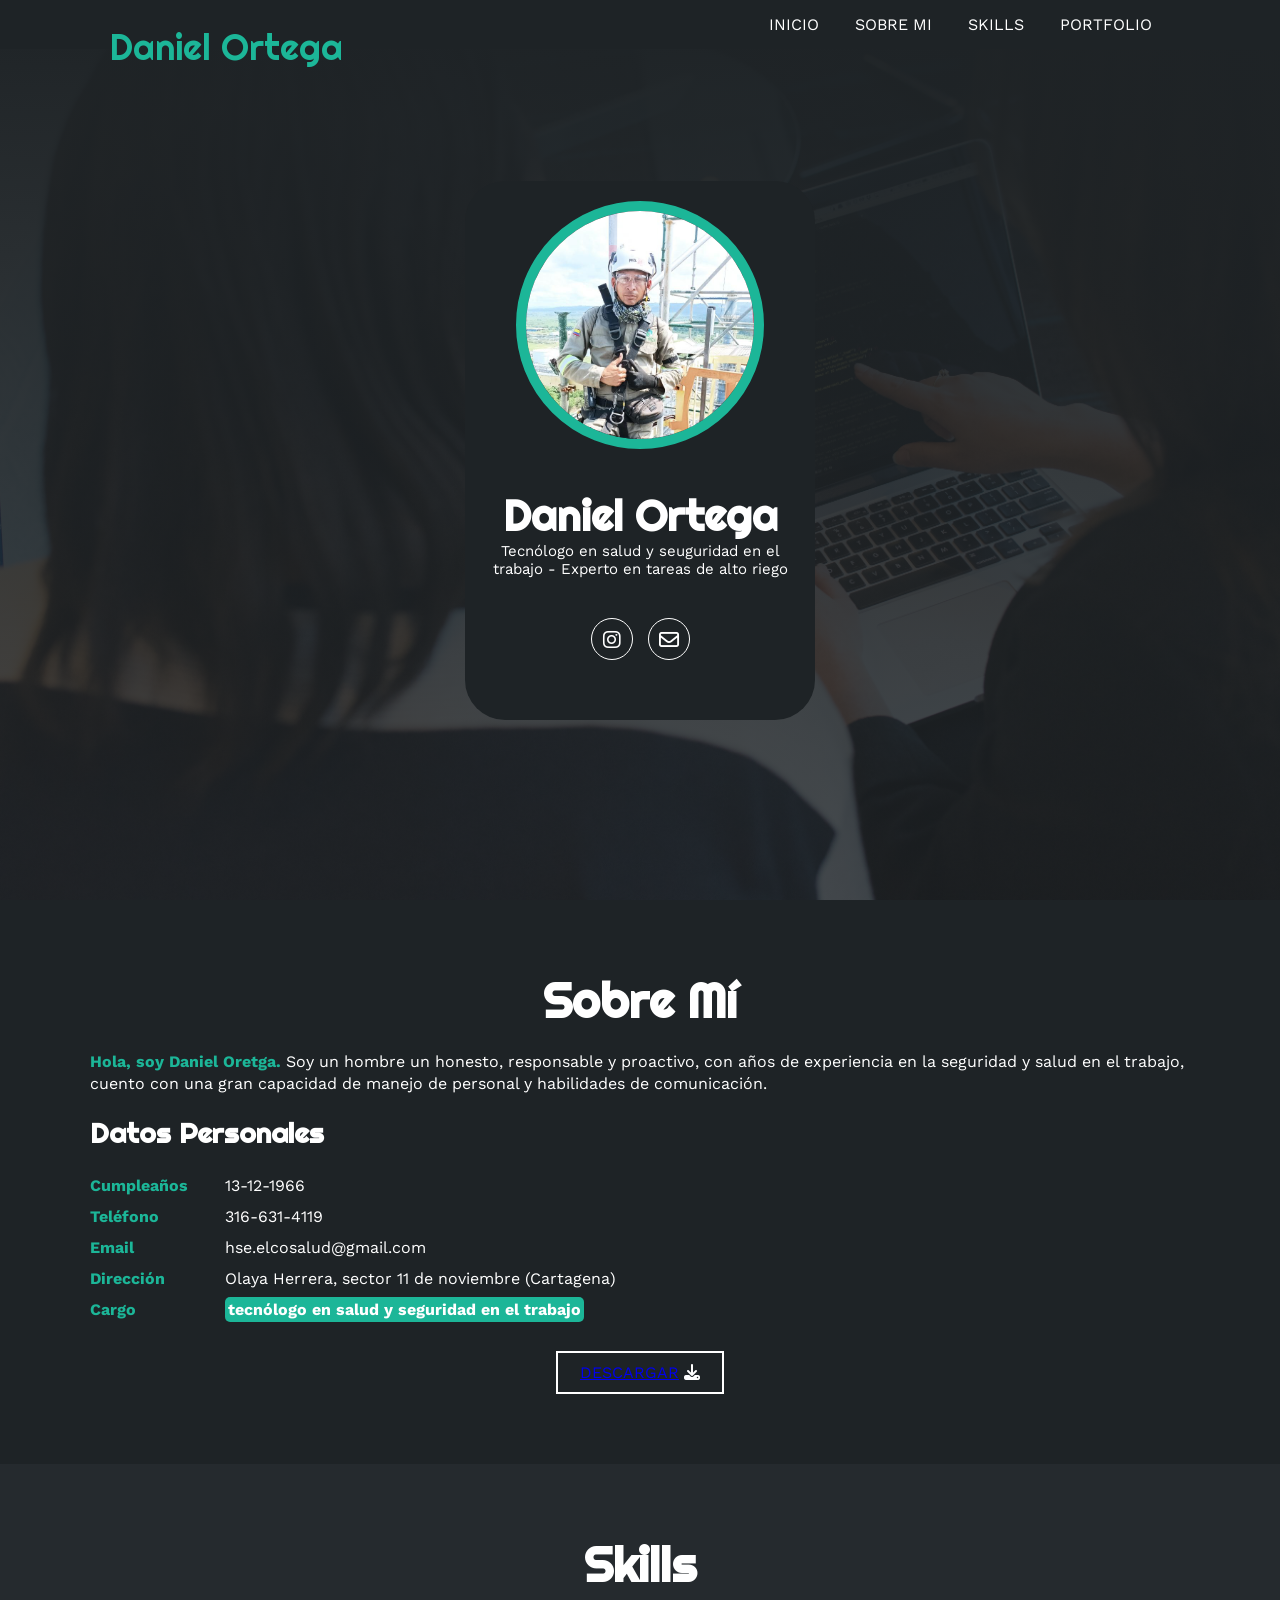
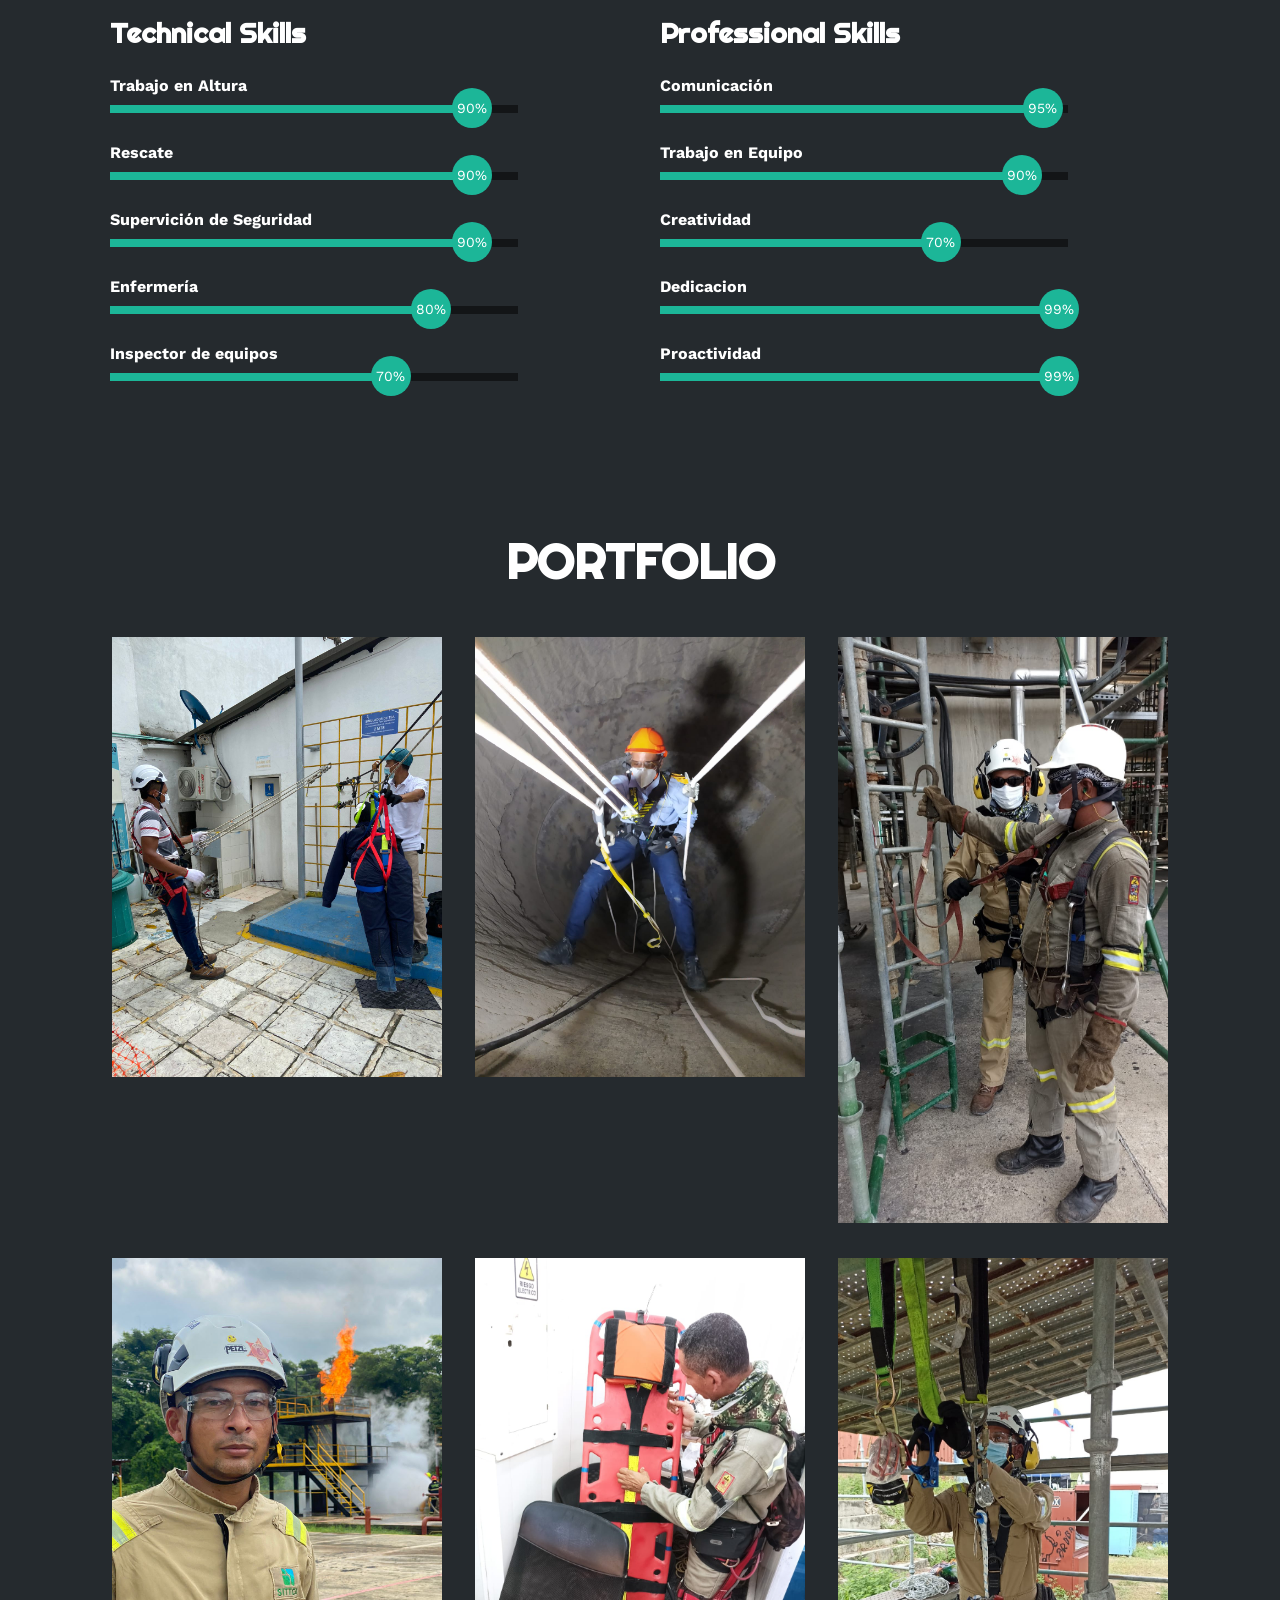
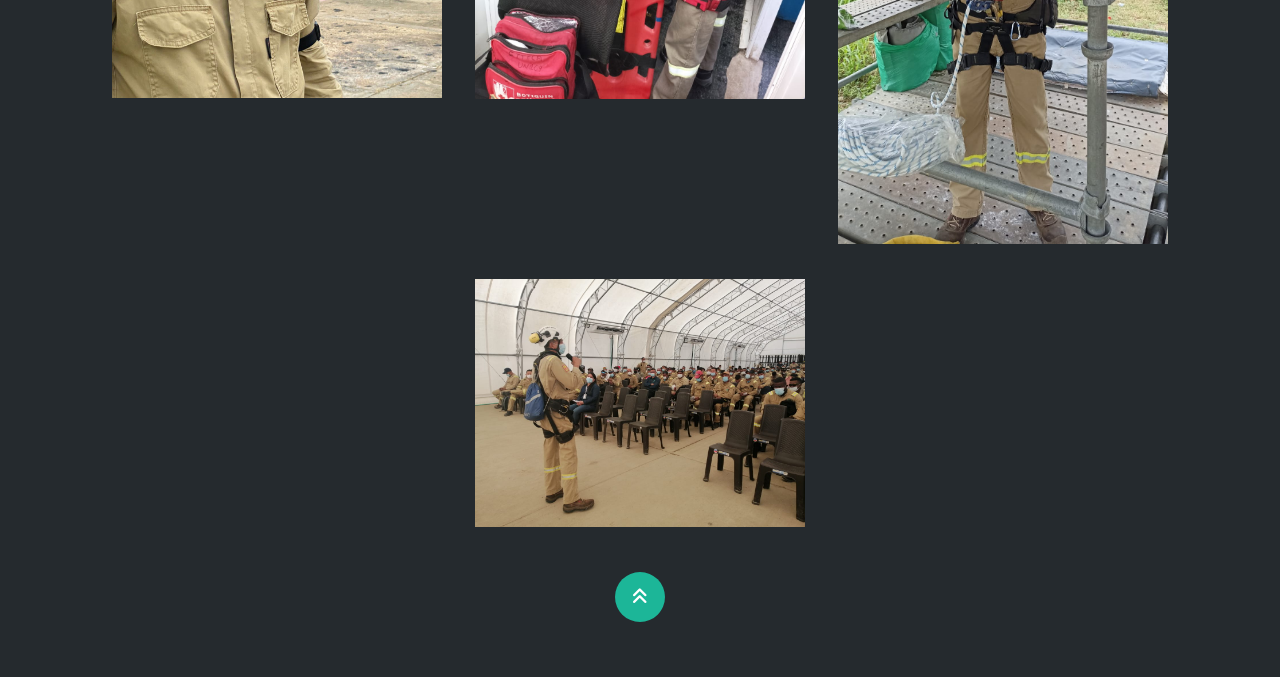
<file: index.html>
<!DOCTYPE html>
<html lang="es">

<head>
    <meta charset="UTF-8">
    <meta http-equiv="X-UA-Compatible" content="IE=edge">
    <meta name="viewport" content="width=device-width, initial-scale=1.0">
    <link rel="stylesheet" href="https://cdnjs.cloudflare.com/ajax/libs/font-awesome/6.1.2/css/all.min.css"
        integrity="sha512-1sCRPdkRXhBV2PBLUdRb4tMg1w2YPf37qatUFeS7zlBy7jJI8Lf4VHwWfZZfpXtYSLy85pkm9GaYVYMfw5BC1A=="
        crossorigin="anonymous" referrerpolicy="no-referrer" />
    <title>Portfolio</title>
    <link rel="stylesheet" href="estilo.css">
</head>

<body>

    <body>
        <!-- MENU ENCABEZADO -->
        <div class="contenedor-header">
            <header>
                <div class="logo">
                    <a href="#">Daniel Ortega</a>
                </div>
                <nav id="nav">
                    <ul>
                        <li><a href="#inicio" onclick="seleccionar()">INICIO</a></li>
                        <li><a href="#sobremi" onclick="seleccionar()">SOBRE MI</a></li>
                        <li><a href="#skills" onclick="seleccionar()">SKILLS</a></li>
                        <li><a href="#portfolio" onclick="seleccionar()">PORTFOLIO</a></li>
                    </ul>
                </nav>
                <div class="nav-responsive" onclick="mostrarOcultarMenu()">
                    <i class="fa-solid fa-bars"></i>
                </div>
            </header>
        </div>

        <!-- SECCION INICIO -->
        <section id="inicio" class="inicio">
            <div class="contenido-banner">
                <div class="contenedor-img">
                    <img src="img/perfil.jfif" alt="">
                </div>
                <h1>Daniel Ortega</h1>
                <h2>Tecnólogo en salud y seuguridad en el trabajo - Experto en tareas de alto riego</h2>
                <div class="redes">
                    <a href="https://instagram.com/danielortega7254?igshid=YmMyMTA2M2Y="><i
                            class="fa-brands fa-instagram"></i></a>
                    <a href="#"><i class="fa-regular fa-envelope"></i></a>
                </div>
            </div>
        </section>

        <!-- SECCION SOBRE MI -->
        <section id="sobremi" class="sobremi">
            <div class="contenido-seccion">
                <h2>Sobre Mí</h2>
                <p><span>Hola, soy Daniel Oretga.</span> Soy un hombre un honesto, responsable y proactivo, con años de
                    experiencia en la seguridad y salud en el trabajo, cuento con una gran capacidad de manejo de
                    personal y habilidades de comunicación.</p>

                <div class="fila">
                    <!-- datos personales -->
                    <div class="col">
                        <h3>Datos Personales</h3>
                        <ul>
                            <li>
                                <strong>Cumpleaños</strong>
                                13-12-1966
                            </li>
                            <li>
                                <strong>Teléfono</strong>
                                316-631-4119
                            </li>
                            <li>
                                <strong>Email</strong>
                                hse.elcosalud@gmail.com
                            </li>
                            <li>
                                <strong>Dirección</strong>
                                Olaya Herrera, sector 11 de noviembre (Cartagena)
                            </li>
                            <li>
                                <strong>Cargo</strong>
                                <span>tecnólogo en salud y seguridad en el trabajo</span>
                            </li>
                        </ul>
                    </div>
                </div>
            </div>
            <button>
                <a href="pdf/HOJA DE VIDA daniel ortega actualizado (1).pdf" class="btn"
                    download="HOJA DE VIDA.pdf">DESCARGAR</a> <i class="fa-solid fa-download"></i>
                <span class="overlay"></span>
            </button>
        </section>

        <!-- SECCION SKILLS -->
        <section class="skills" id="skills">
            <div class="contenido-seccion">
                <h2>Skills</h2>
                <div class="fila">
                    <!-- Technical Skill -->
                    <div class="col">
                        <h3>Technical Skills</h3>
                        <div class="skill">
                            <span>Trabajo en Altura</span>
                            <div class="barra-skill">
                                <div class="progreso">
                                    <span>90%</span>
                                </div>
                            </div>
                        </div>
                        <div class="skill">
                            <span>Rescate</span>
                            <div class="barra-skill">
                                <div class="progreso">
                                    <span>90%</span>
                                </div>
                            </div>
                        </div>
                        <div class="skill">
                            <span>Supervición de Seguridad</span>
                            <div class="barra-skill">
                                <div class="progreso">
                                    <span>90%</span>
                                </div>
                            </div>
                        </div>
                        <div class="skill">
                            <span>Enfermería</span>
                            <div class="barra-skill">
                                <div class="progreso">
                                    <span>80%</span>
                                </div>
                            </div>
                        </div>
                        <div class="skill">
                            <span>Inspector de equipos</span>
                            <div class="barra-skill">
                                <div class="progreso">
                                    <span>70%</span>

                                </div>
                            </div>
                        </div>
                    </div>
                    <!-- Professional Skills -->
                    <div class="col">
                        <h3>Professional Skills</h3>
                        <div class="skill">
                            <span>Comunicación</span>
                            <div class="barra-skill">
                                <div class="progreso">
                                    <span>95%</span>
                                </div>
                            </div>
                        </div>
                        <div class="skill">
                            <span>Trabajo en Equipo</span>
                            <div class="barra-skill">
                                <div class="progreso">
                                    <span>90%</span>
                                </div>
                            </div>
                        </div>
                        <div class="skill">
                            <span>Creatividad</span>
                            <div class="barra-skill">
                                <div class="progreso">
                                    <span>70%</span>
                                </div>
                            </div>
                        </div>
                        <div class="skill">
                            <span>Dedicacion</span>
                            <div class="barra-skill">
                                <div class="progreso">
                                    <span>99%</span>
                                </div>
                            </div>
                        </div>
                        <div class="skill">
                            <span>Proactividad</span>
                            <div class="barra-skill">
                                <div class="progreso">
                                    <span>99%</span>
                                </div>
                            </div>
                        </div>
                    </div>
                </div>
            </div>
        </section>


        <!-- SECCION PORTFOLIO -->
        <section id="portfolio" class="portfolio">
            <div class="contenido-seccion">
                <h2>PORTFOLIO</h2>
                <div class="galeria">
                    <div class="proyecto">
                        <img src="img/geda3.jpeg" alt="">
                        <div class="overlay">
                            <h3>Entrenador de trabajo de alturas</h3>
                            <p></p>
                        </div>
                    </div>
                    <div class="proyecto">
                        <img src="img/hmm.jpeg" alt="">
                        <div class="overlay">
                            <h3>Entrenamiento en rescatate y espacios confinados</h3>
                            <p></p>
                        </div>
                    </div>
                    <div class="proyecto">
                        <img src="img/eco3.jpeg" alt="">
                        <div class="overlay">
                            <h3>Inspector de Equipos</h3>
                            <p></p>
                        </div>
                    </div>
                    <div class="proyecto">
                        <img src="img/WhatsApp Image 2023-03-10 at 5.06.45 PM.jpeg" alt="">
                        <div class="overlay">
                            <h3>SACS Bomberos</h3>
                            <p></p>
                        </div>
                    </div>
                    <div class="proyecto">
                        <img src="img/WhatsApp Image 2023-03-10 at 5.06.44 PM (1).jpeg" alt="">
                        <div class="overlay">
                            <h3>Enfermería y primeros auxilios</h3>
                            <p></p>
                        </div>
                    </div>
                    <div class="proyecto">
                        <img src="img/eco.jpeg" alt="">
                        <div class="overlay">
                            <h3>Supervisor de Seguridad</h3>
                            <p></p>
                        </div>
                    </div>
                    <div class="proyecto">
                        <img src="img/eco2.jpeg" alt="">
                        <div class="overlay">
                            <h3>Charla de seguridad SITTCA</h3>
                            <p></p>
                        </div>
                    </div>
                </div>
            </div>
        </section>


        <!-- footer -->
        <footer>
            <a href="#inicio" class="arriba">
                <i class="fa-solid fa-angles-up"></i>
            </a>
        </footer>

        <script src="fish.js"></script>
    </body>

</html>
</body>

</html>
</file>
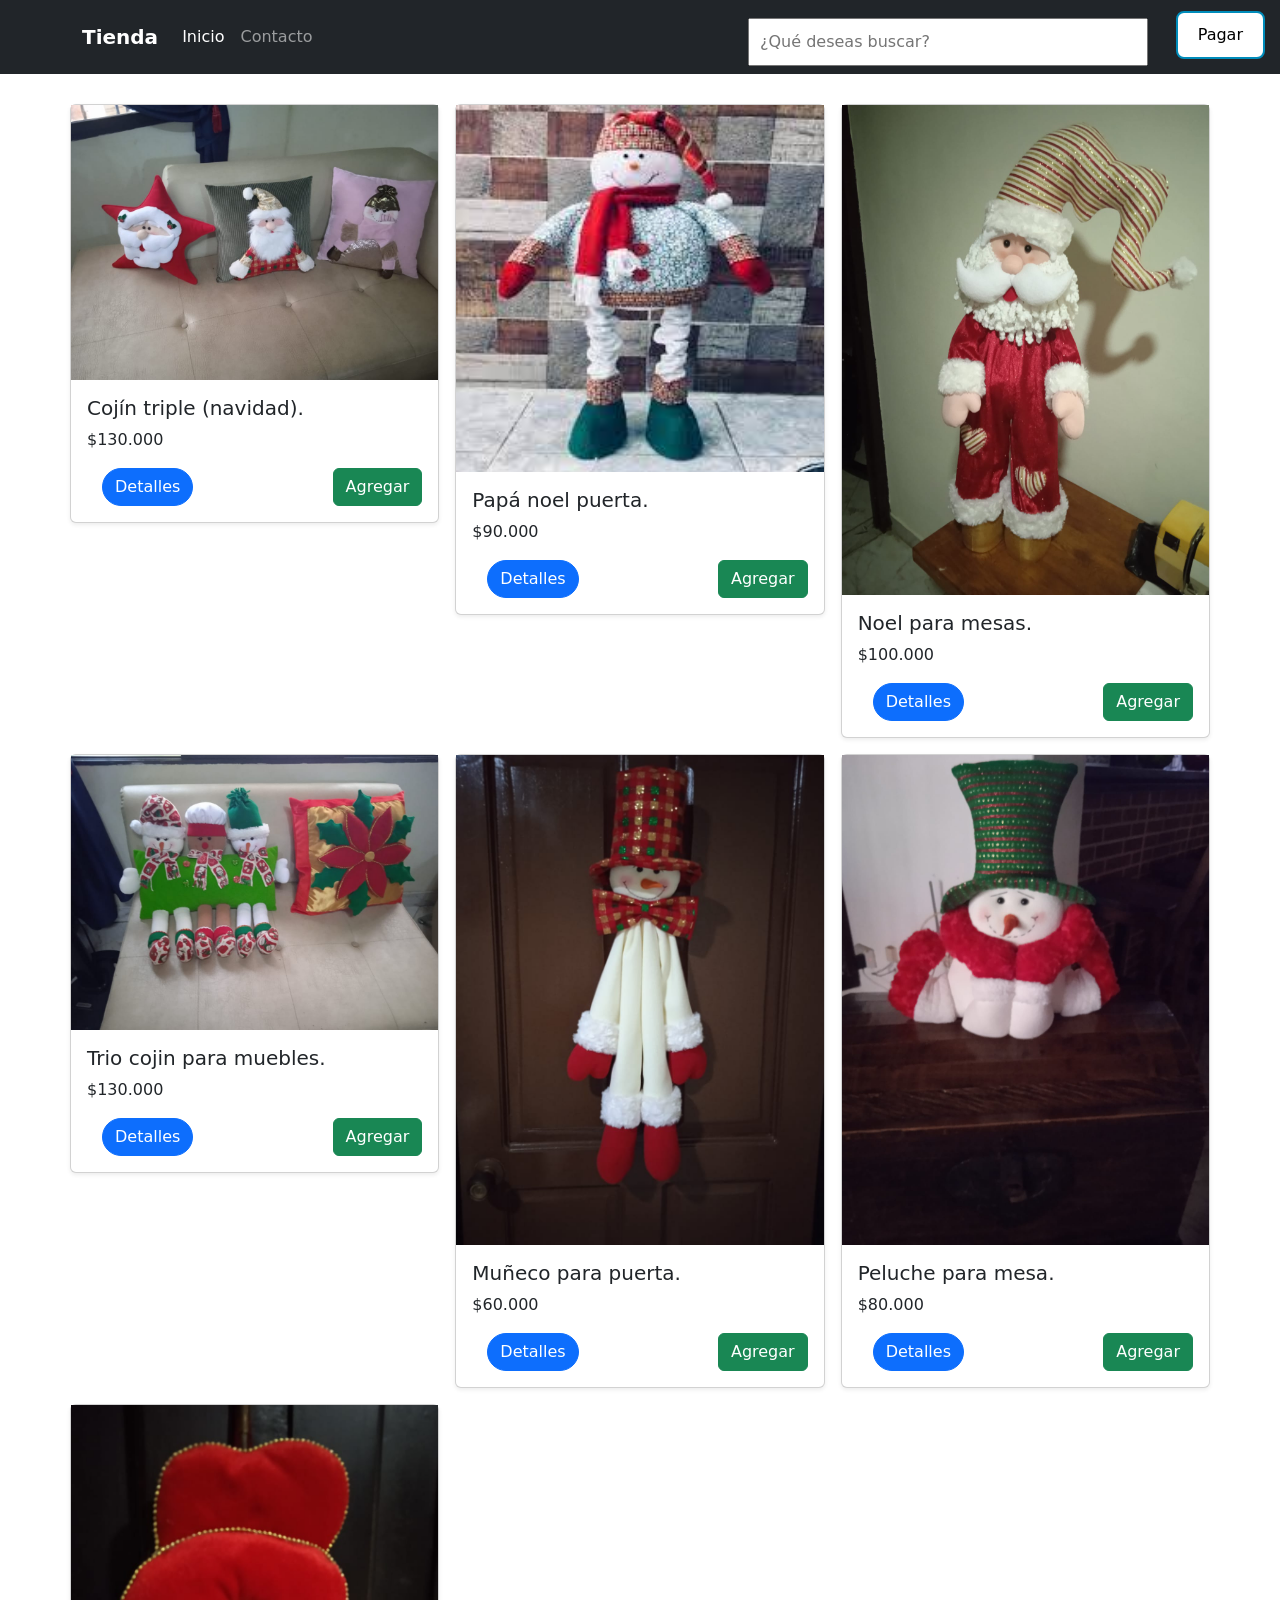
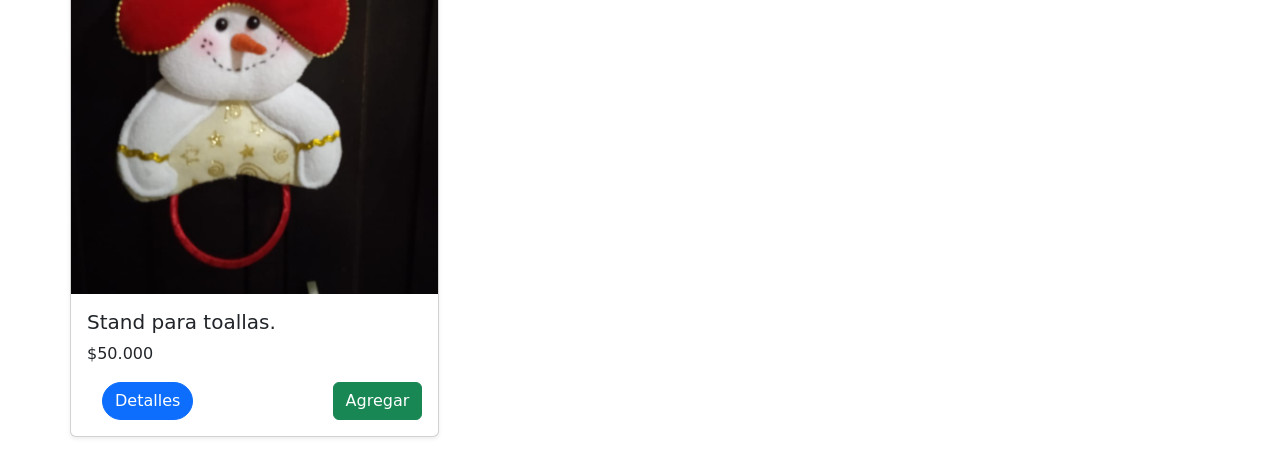
<file: tecno.html>
<!DOCTYPE html>
<html lang="en">

<head>
    <meta charset="UTF-8">
    <meta http-equiv="X-UA-Compatible" content="IE=edge">
    <meta name="viewport" content="width=device-width, initial-scale=1.0">
    <title>Productos</title>

    <link href="https://cdn.jsdelivr.net/npm/bootstrap@5.2.1/dist/css/bootstrap.min.css" rel="stylesheet"
        integrity="sha384-iYQeCzEYFbKjA/T2uDLTpkwGzCiq6soy8tYaI1GyVh/UjpbCx/TYkiZhlZB6+fzT" crossorigin="anonymous">
    <link href="estilos/estilo.css" rel="stylesheet">
    <link rel="icon" href="productos_ima/productos/1/logocompa.jpg">
    <script src="tecno.js"></script>

    <style>
        .btn-group a {
            margin-inline: 15px;
            border-radius: 20px;
        }

        .search input {
            width: 400px;
            padding: 10px;
            margin-top: 10px;
            margin-right: 50px;
        }
    </style>

<body>

    <header>
        <div class="navbar navbar-expand-lg navbar-dark bg-dark">
            <div class="container">
                <a href="#" class="navbar-brand">
                    <strong>Tienda</strong>
                </a>
                <button class="navbar-toggler" type="button" data-bs-toggle="collapse" data-bs-target="#navbarHeader"
                    aria-controls="navbarHeader" aria-expanded="false" aria-label="Toggle navigation">
                    <span class="navbar-toggler-icon"></span>
                </button>
                <div class="collapse navbar-collapse" id="navbarHeader">
                    <ul class="navbar-nav me-auto mb-2 mb-lg-0">
                        <li class="nav-item">
                            <a href="indexEm.html" class="nav-link active">Inicio</a>
                        </li>
                        <li class="nav-item">
                            <a href="#" class="nav-link">Contacto</a>
                        </li>
                    </ul>
                    <div class="search">
                        <input type="search" placeholder="¿Qué deseas buscar?">
                        <button id="checkout" class="button-checkout" onclick="pay()">Pagar</button>
                    </div>
                    <div class="btn-group">

                    </div>
                </div>
            </div>
        </div>
    </header>



    <main>
        <div class="container">
            <div class="row row-cols-1 row-cols-sm-2 row-cols-md-3 g-3">
                <div class="col">
                    <div class="card shadow-sm">
                        <img src="productos_ima/productos/1/cojines.jpeg" alt="">
                        <div class="card-body">
                            <h5 class="card-title">Cojín triple (navidad).</h5>
                            <p class="card-text">$130.000</p>
                            <div class="d-flex justify-content-between align-items-center">

                                <div class="btn-group">
                                    <a href="" class="btn btn-primary">Detalles</a>


                                </div>
                                <button class="btn btn-success" onclick="add('product-1', 50)">Agregar</button>
                            </div>
                        </div>
                    </div>
                </div>
                <div class="col">
                    <div class="card shadow-sm">
                        <img src="productos_ima/productos/1/navidad1.jpeg" alt="">
                        <div class="card-body">
                            <h5 class="card-title">Papá noel puerta.</h5>
                            <p class="card-text">$90.000</p>
                            <div class="d-flex justify-content-between align-items-center">

                                <div class="btn-group">
                                    <a href="" class="btn btn-primary">Detalles</a>


                                </div>
                                <button class="btn btn-success" onclick="add('product-1', 50)">Agregar</button>
                            </div>
                        </div>
                    </div>
                </div>
                <div class="col">
                    <div class="card shadow-sm">
                        <img src="productos_ima/productos/1/muñeconoel.jpeg" alt="">
                        <div class="card-body">
                            <h5 class="card-title">Noel para mesas.</h5>
                            <p class="card-text">$100.000</p>
                            <div class="d-flex justify-content-between align-items-center">

                                <div class="btn-group">
                                    <a href="" class="btn btn-primary">Detalles</a>


                                </div>
                                <button class="btn btn-success" onclick="add('product-1', 50)">Agregar</button>
                            </div>
                        </div>
                    </div>
                </div>
                <div class="col">
                    <div class="card shadow-sm">
                        <img src="productos_ima/productos/1/triocojin.jpeg" alt="">
                        <div class="card-body">
                            <h5 class="card-title">Trio cojin para muebles.</h5>
                            <p class="card-text">$130.000</p>
                            <div class="d-flex justify-content-between align-items-center">

                                <div class="btn-group">
                                    <a href="" class="btn btn-primary">Detalles</a>


                                </div>
                                <button class="btn btn-success" onclick="add('product-1', 50)">Agregar</button>
                            </div>
                        </div>
                    </div>
                </div>
                <div class="col">
                    <div class="card shadow-sm">
                        <img src="productos_ima/productos/1/muñeco1.jpeg" alt="">
                        <div class="card-body">
                            <h5 class="card-title">Muñeco para puerta.</h5>
                            <p class="card-text">$60.000</p>
                            <div class="d-flex justify-content-between align-items-center">

                                <div class="btn-group">
                                    <a href="" class="btn btn-primary">Detalles</a>


                                </div>
                                <button class="btn btn-success" onclick="add('product-1', 50)">Agregar</button>
                            </div>
                        </div>
                    </div>
                </div>
                <div class="col">
                    <div class="card shadow-sm">
                        <img src="productos_ima/productos/1/peluchemesa.jpeg" alt="">
                        <div class="card-body">
                            <h5 class="card-title">Peluche para mesa.</h5>
                            <p class="card-text">$80.000</p>
                            <div class="d-flex justify-content-between align-items-center">

                                <div class="btn-group">
                                    <a href="" class="btn btn-primary">Detalles</a>


                                </div>
                                <button class="btn btn-success" onclick="add('product-1', 50)">Agregar</button>
                            </div>
                        </div>
                    </div>
                </div>
                <div class="col">
                    <div class="card shadow-sm">
                        <img src="productos_ima/productos/1/bañopeluche.jpeg" alt="">
                        <div class="card-body">
                            <h5 class="card-title">Stand para toallas.</h5>
                            <p class="card-text">$50.000</p>
                            <div class="d-flex justify-content-between align-items-center">

                                <div class="btn-group">
                                    <a href="" class="btn btn-primary">Detalles</a>


                                </div>
                                <button class="btn btn-success" onclick="add('product-1', 50)">Agregar</button>
                            </div>
                        </div>
                    </div>
                </div>
            </div>
        </div>

    </main>



    <script src="https://cdn.jsdelivr.net/npm/bootstrap@5.2.1/dist/js/bootstrap.bundle.min.js"
        integrity="sha384-u1OknCvxWvY5kfmNBILK2hRnQC3Pr17a+RTT6rIHI7NnikvbZlHgTPOOmMi466C8"
        crossorigin="anonymous"></script>
</body>

</html>
</file>
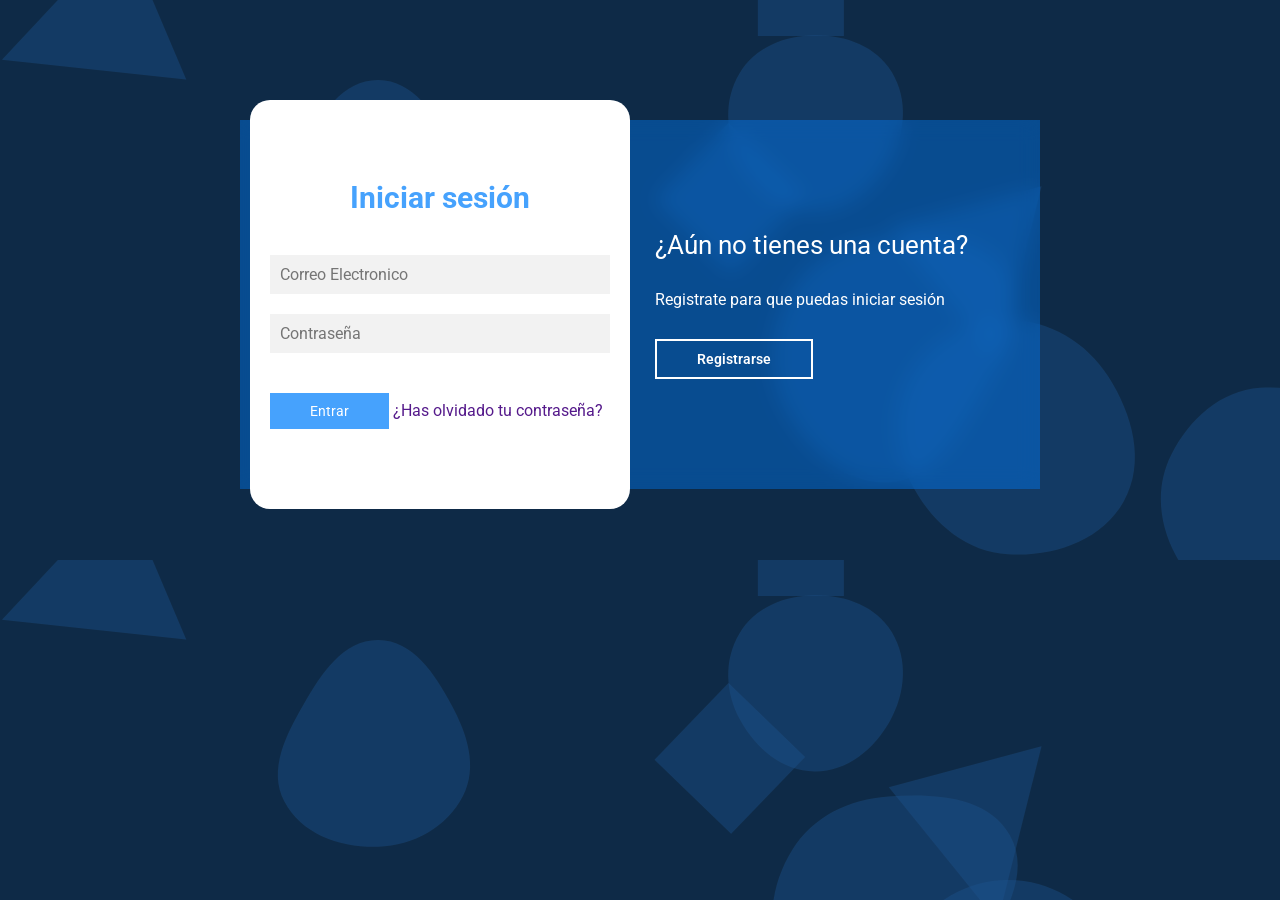
<file: usuario.html>
<!DOCTYPE html>
<html lang="en">

<head>
    <meta charset="UTF-8">
    <meta http-equiv="X-UA-Compatible" content="IE=edge">
    <meta name="viewport" content="width=device-width, initial-scale=1.0">
    <title>Sistema de Inventario</title>

    <link
        href="https://fonts.googleapis.com/css2?family=Roboto:ital,wght@0,100;0,300;0,400;0,500;0,700;0,900;1,100;1,300;1,400;1,500;1,700;1,900&display=swap"
        rel="stylesheet">


    <link rel="stylesheet" href="estilos/estilo1.css" />
    <link rel="icon" href="productos_ima/productos/1/logocompa.jpg">
</head>

<body>
    <main>
        <nav class="consulta">
            <div class="contenedor_todo">
                <div class="caja_trasera">
                    <div class="caja_trasera_login">
                        <h3>¿Ya tienes una cuenta?</h3>
                        <p>Inicia sesión para entrar a la página</p>
                        <button id="btn_iniciar-sesion">Iniciar sesión</button>
                    </div>
                    <div class="caja_trasera_register">
                        <h3>¿Aún no tienes una cuenta?</h3>
                        <p>Registrate para que puedas iniciar sesión</p>
                        <button id="btn_registrarse">Registrarse</button>
                    </div>
                </div>
                <div class="contenedor_login_register">
                    <form action="cons_prod.html" class="formulario_login">
                        <h2>Iniciar sesión</h2>
                        <input type="text" placeholder="Correo Electronico">
                        <input type="password" placeholder="Contraseña">
                        <button class="btn_inicio">Entrar</button></a>
                        <a href="">¿Has olvidado tu contraseña?</a>

                    </form>
                    <form action="" class="formulario_register">
                        <h2>Registrarse</h2>
                        <input type="text" placeholder="Nombre Completo">
                        <input type="text" placeholder="Correo Electronico">
                        <input type="text" placeholder="Usuario">
                        <input type="password" placeholder="Contraseña">
                        <button>Registrarse</button>
                    </form>
                </div>
            </div>
        </nav>
    </main>

    <script src="script.js"></script>
</body>


</html>
</file>
<file: estilo.css>
@import url('https://fonts.googleapis.com/css2?family=Righteous&family=Work+Sans:wght@100;300;400;600;800&display=swap');
*{
    box-sizing: border-box;
    font-family: 'Work Sans';
    margin: 0;
    padding: 0;
}
html{
    /* me permite deslizar cuando hago clic en los links del menu */
    scroll-behavior: smooth;
}
/* MENU */
.contenedor-header{
    background: #1e2326;
    position: fixed;
    width: 100%;
    top: 0;
    left: 0;
    z-index: 99;
}
.logo{
    height: -60px;
    width: -10px;
    max-width: -10px;
    max-height: 1px;
}
.btn{
    border: none;
}
.contenedor-header header{
    max-width: 1100px;
    margin: auto;
    display: flex;
    justify-content: space-between;
    align-items: center;
    padding: 15px 20px;
}
.contenedor-header header .logo a{
    font-family: 'Righteous';
    font-size: 36px;
    color: #1CB698;
    text-decoration: none;
}
.contenedor-header header ul{
    display: flex;
    list-style: none;
}
.contenedor-header header nav ul li a{
    text-align: none;
    color: #fff;
    margin: 0 15px;
    padding: 3px;
    transition: .5s;
    text-decoration: none;
}
.contenedor-header header nav ul li a:hover{
    color: #1CB698;
}
.nav-responsive{
    background-color: #1CB698;
    color:#fff;
    padding: 5px 10px;
    border-radius: 5px;
    cursor: pointer;
    display: none;
}
/* SECCION I N I C I O */
.inicio{
    background: linear-gradient(to top, rgba(30,35,38,.8), rgba(30,35,38,1)),
    url(img/fondo.jpg);
    background-size: cover;
    height: 100vh;
    color: #fff;
    display: flex;
    align-items: center;
}
.inicio .contenido-banner{
    padding: 20px;
    background-color: #1e2326;
    max-width: 350px;
    margin: auto;
    text-align: center;
    border-radius: 40px;
}
.inicio .contenido-banner img{
    margin-top: 40px;
    border: 10px solid #1CB698;
    display: block;
    width: 80%;
    margin: auto;
    border-radius: 100%;
}
.inicio .contenido-banner h1{
    margin-top: 40px;
    font-size: 42px;
    font-family: 'Righteous';
}
.inicio .contenido-banner h2{
    font-size: 15px;
    font-weight: normal;
}
.inicio .contenido-banner .redes a{
    color: #fff;
    display: inline-block;
    text-decoration: none;
    border: 1px solid #fff;
    border-radius: 100%;
    width: 42px;
    height: 42px;
    line-height: 42px;
    margin: 40px 5px;
    font-size: 20px;
    transition: .3s;
}
.inicio .contenido-banner .redes a:hover{
    background-color: #1CB698;
}
.sobremi{
    background-color: #1e2326;
    color: #fff;
    padding: 50px 20px;
}
.sobremi .contenido-seccion{
    max-width: 1100px;
    margin: auto;
}
.sobremi h2{
    font-size: 48px;
    font-family: 'Righteous';
    text-align: center;
    padding: 20px 0;

}
.sobremi .contenido-seccion p{
    font: 18px;
    line-height: 22px;
    margin-bottom: 20px;
}
.sobremi .contenido-seccion p span{
    color: #1CB698;
    font-weight: bold;
}
.sobremi .fila{
    display: flex;
}
.sobremi .fila .col
{
    width: 50%;
}
.sobremi .fila .col h3{
    font-size: 28px;
    font-family: 'Righteous';
    margin-bottom: 25px;
}
.sobremi .fila .col ul{
    list-style: none;
}
.sobremi .fila .col ul li{
    margin: 12px 0;
}
.sobremi .fila .col ul li strong{
    display: inline-block;
    color: #1CB698;
    width: 130px;
}
.sobremi .fila .col ul li span{
    background-color: #1CB698;
    padding: 3px;
    font-weight: bold;
    border-radius: 5px;
}
.sobremi .fila .col .contenedor-intereses{
    display: flex;
    flex-wrap: wrap;
}
.sobremi .fila .col .contenedor-intereses .interes{
    width: 100px;
    height: 100px;
    background-color: #252A2E;
    border-radius: 10px;
    margin: 0 15px 15px 0;
    display: flex;
    flex-direction: column;
    align-items: center;
    justify-content: center;
    transition: .3s;
}.sobremi .fila .col .contenedor-intereses .interes:hover{
    background-color: #1CB698;
}
.sobremi .fila .col .contenedor-intereses .interes i{
    font-size: 30px;
    margin-bottom: 10px;
}
.sobremi button{
    cursor: pointer;
    background-color: transparent;
    border: 2px solid #fff;
    width: fit-content;
    display: block;
    margin: 20px auto;
    padding: 10px 22px;
    font-size: 16px;
    color: #fff;
    position: relative;
    z-index: 10;
}
.sobremi button .overlay{
    position: absolute;
    top: 0;
    left: 0;
    width: 0;
    height: 100%;
    background-color: #1CB698;
    z-index: -1;
    transition: 1s;
}
.sobremi button:hover .overlay{
    width: 100%;
}
/* SECCION S K I L L S */
.skills{
    background-color: #252A2E;
    color: #fff;
    padding: 50px 20px;
}
.skills .contenido-seccion{
    max-width: 1100px;
    margin: auto;
}
.skills h2{
    font-size: 48px;
    font-family: 'Righteous';
    text-align: center;
    padding: 20px 0;

}
.skills .fila{
    display: flex;
}
.skills .fila .col{
    width: 50%;
    padding: 0 20px;
}
.skills .fila .col h3{
    font-size: 28px;
    font-family: 'Righteous';
    margin-bottom: 25px;
}
.skills .skill > span{
    font-weight: bold;
    display: block;
    margin-bottom: 10px;
}
.skills .skill .barra-skill{
    height: 8px;
    width: 80%;
    background-color: #131517;
    position: relative;
    margin-bottom: 30px;
}
.skills .skill .progreso{
    background-color: #1CB698;
    position: absolute;
    top: 0;
    left: 0;
    height: 8px;
}
.skills .skill .barra-skill span{
    position: absolute;
    height: 40px;
    width: 40px;
    background-color: #1CB698;
    border-radius: 50px;
    line-height: 40px;
    text-align: center;
    top: -17px;
    right: -15px;
    font-size: 14px;
}
/* Estas clases se agregaran dinamicamente mediante javascript */
.skills .skill .javascript{
    width: 0%;
    animation: 2s javascript forwards;
}
@keyframes javascript {
    0%{width: 0%;}
    100%{width: 90%;}
}

.skills .skill .htmlcss{
    width: 0%;
    animation: 2s htmlcss forwards;
}
@keyframes htmlcss {
    0%{width: 0%;}
    100%{width: 90%;}
}

.skills .skill .photoshop{
    width: 0%;
    animation: 2s photoshop forwards;
}
@keyframes photoshop {
    0%{width: 0%;}
    100%{width: 90%;}
}

.skills .skill .wordpress{
    width: 0%;
    animation: 2s wordpress forwards;
}
@keyframes wordpress {
    0%{width: 0%;}
    100%{width: 80%;}
}

.skills .skill .drupal{
    width: 0%;
    animation: 2s drupal forwards;
}
@keyframes drupal {
    0%{width: 0%;}
    100%{width: 70%;}
}

.skills .skill .comunicacion{
    width: 0%;
    animation: 2s comunicacion forwards;
}
@keyframes comunicacion {
    0%{width: 0%;}
    100%{width: 95%;}
}

.skills .skill .trabajo{
    width: 0%;
    animation: 2s trabajo forwards;
}
@keyframes trabajo {
    0%{width: 0%;}
    100%{width: 90%;}
}

.skills .skill .creatividad{
    width: 0%;
    animation: 2s creatividad forwards;
}
@keyframes creatividad {
    0%{width: 0%;}
    100%{width: 70%;}
}

.skills .skill .dedicacion{
    width: 0%;
    animation: 2s dedicacion forwards;
}
@keyframes dedicacion {
    0%{width: 0%;}
    100%{width: 99%;}
}

.skills .skill .proyect{
    width: 0%;
    animation: 2s proyect forwards;
}
@keyframes proyect {
    0%{width: 0%;}
    100%{width: 99%;}
}
/* SECCION CURRICULUM */
.curriculum{
    background-color: #1e2326;
    color: #fff;
    padding: 50px 20px;
}
.curriculum .contenido-seccion{
    max-width: 1100px;
    margin: auto;
}
.curriculum h2{
    font-size: 48px;
    font-family: 'Righteous';
    text-align: center;
    padding: 20px 0;

}
.curriculum .fila{
    display: flex;
    justify-content: space-between;
}
.curriculum .fila .col{
    width: 49%;
    padding: 0 20px;
}
.curriculum .fila .col h3{
    font-size: 28px;
    font-family: 'Righteous';
    margin-bottom: 25px;
}
.curriculum .fila .izquierda{
    border-right: 2px solid #252A2E;
}
.curriculum .fila .derecha{
    border-left: 2px solid #252A2E;
}
.curriculum .fila .item{
    padding: 25px;
    margin-bottom: 30px;
    background-color: #252A2E;
    position: relative;
}
.curriculum .fila .item h4{
    font-size: 20px;
    margin-bottom: 10px;
}
.curriculum .fila .item .casa{
    color: #1CB698;
    font-size: 22px;
    font-weight: bold;
    display: block;
}
.curriculum .fila .item .fecha{
    display: block;
    color: #1CB698;
    margin-bottom: 10px;
}
.curriculum .fila .item p{
    line-height: 24px;
}
.curriculum .fila .izq{
    border-right: 2px solid #1CB698;
    margin-right: 20px;
}
.curriculum .fila .der{
    border-left: 2px solid #1CB698;
    margin-left: 20px;
}
.curriculum .fila .item .conectori{
    height: 2px;
    background-color: #1CB698;
    width: 47px;
    position: absolute;
    top: 50%;
    right: -47px;
    z-index: 5;
}
.curriculum .fila .item .conectori .circuloi{
    display: block;
    height: 10px;
    width: 10px;
    border-radius: 50%;
    background-color: #1CB698;
    float: right;
    position: relative;
    bottom: 4px;
}
.curriculum .fila .item .conectord{
    height: 2px;
    background-color: #1CB698;
    width: 47px;
    position: absolute;
    top: 50%;
    left: -47px;
    z-index: 5;
}
.curriculum .fila .item .conectord .circulod{
    display: block;
    height: 10px;
    width: 10px;
    border-radius: 50%;
    background-color: #1CB698;
    float: left;
    position: relative;
    bottom: 4px;
}
/* SECCION PORTFOLIO */
.portfolio{
    background-color: #252A2E;
    color: #fff;
    padding: 50px 20px;
}
.portfolio .contenido-seccion{
    max-width: 1100px;
    margin: auto;
}
.portfolio h2{
    font-size: 48px;
    font-family: 'Righteous';
    text-align: center;
    padding: 20px 0;
}
.portfolio .galeria{
    display: flex;
    flex-wrap: wrap;
    justify-content: space-around;
    padding: 5px;
}

.portfolio .galeria .proyecto{
    position: relative;
    max-width: 340px;
    height: fit-content;
    margin: 10px;
    cursor: pointer;
    flex: 25%;
    padding: 5px;
}
.portfolio .galeria .proyecto img{
    width: 100%;
    display: block;
    margin-top: 5px;
}
.portfolio .galeria .proyecto .overlay{
    position: absolute;
    top: 0;
    width: 100%;
    height: 100%;
    text-align: center;
    background: linear-gradient(rgba(28,182,152,.8), rgba(28,182,152,.8));
    display: flex;
    flex-direction: column;
    justify-content: center;
    transition: 1s;
    font-size: 18px;
    letter-spacing: 3px;
    opacity: 0;
}
.portfolio .galeria .proyecto .overlay h3{
    margin-bottom: 20px;
    transition: 1s;
}
.portfolio .galeria .proyecto .overlay:hover{
    opacity: 1;
}
.portfolio .galeria .proyecto .overlay:hover h3{
    margin-bottom: 0px;
}
/* SECCION CONTACTO */
.contacto{
    background-image: url(img/contact_bg.png);
    background-color: #1e2326;
    color: #fff;
    padding: 50px 0;
    text-align: center;
}
.contacto .contenido-seccion{
    max-width: 1100px;
    margin: auto;
}
.contacto h2{
    font-size: 48px;
    font-family: 'Righteous';
    text-align: center;
    padding: 20px 0;
}
.contacto .fila{
    display: flex;
}
.contacto .col{
    width: 50%;
    padding: 10px;
    position: relative;
}
.contacto .col input, .contacto .col textarea{
    display: block;
    width: 100%;
    padding: 18px;
    border: none;
    margin-bottom: 20px;
    background-color: #252A2E;
    color: #fff;
    font-size: 18px;
}
.contacto button{
    cursor: pointer;
    background-color: transparent;
    border: 2px solid #fff;
    width: fit-content;
    display: block;
    margin: 20px auto;
    padding: 10px 22px;
    font-size: 16px;
    color: #fff;
    position: relative;
    z-index: 10;
}
.contacto button .overlay{
    position: absolute;
    top: 0;
    left: 0;
    width: 0;
    height: 100%;
    background-color: #1CB698;
    z-index: -1;
    transition: 1s;
}
.contacto button:hover .overlay{
    width: 100%;
}
.contacto .col img{
    width: 100%;
}
.contacto .col .info{
    position: absolute;
    top: 40%;
    background-color: #252A2E;
    padding: 20px;
    max-width: 350px;
    left: 50%;
    transform: translate(-50%, -50%);
}
.contacto .col .info ul{
    list-style: none;
}
.contacto .col .info ul li{
    margin-bottom: 20px;
}
.contacto .col .info ul li i{
    color: #1CB698;
    display: inline-block;
    margin-right: 20px;
}
footer{
    background-color: #252A2E;
    color: #fff;
    padding: 50px 0 30px 0;
    text-align: center;
    position: relative;
    width: 100%;
}
footer .redes{
    margin-bottom: 20px;
}
footer .redes a{
    color: #fff;
    display: inline-block;
    text-decoration: none;
    border: 1px solid #fff;
    border-radius: 100%;
    width: 42px;
    height: 42px;
    line-height: 42px;
    margin: 40px 5px;
    font-size: 20px;
    transition: .3s;
}
footer .arriba{
    display: block;
    width: 50px;
    height: 50px;
    background-color: #1CB698;
    color: #fff;
    position: absolute;
    left: 50%;
    transform: translateX(-50%);
    top: -25px;
    border-radius: 50%;
    line-height: 50px;
    font-size: 18px;
}
/* SECCION RESPONSIVE */
@media (max-width: 600px){
    .portfolio .galeria .proyecto{
        position: relative;
        max-width: 340px;
        height: fit-content;
        margin: 10px;
        cursor: pointer;
        flex: 100%;
    }
}
@media (max-width: 800px){
    .portfolio .galeria .proyecto{
        position: relative;
        max-width: 340px;
        height: fit-content;
        margin: 10px;
        cursor: pointer;
        flex: 50%;
    }
}
@media screen and (max-width:980px){
    nav{
        display: none;
    }
    .nav-responsive{
        display: block;
    }
    nav.responsive{
        display: block;
        position: absolute;
        right: 0;
        top: 75px;
        background-color: #252A2E;
        width: 180px;
    }
    nav.responsive ul{
        display: block !important;
    }
    nav.responsive ul li{
        border-bottom: 1px solid #fff;
        padding: 10px 0;
    }
}
@media screen and (max-width:700px){
    .sobremi .fila{
        display: block;
    }
    .sobremi .fila .col{
        width: fit-content;
    }

    .skills .fila{
        display: block;
    }
    .skills .fila .col{
        width: 100%;
    }
    .skills .fila .col .barra-skill{
        width: 100%;
    }

    .curriculum .fila{
        display: block;
    }
    .curriculum .fila .col{
        width: 90%;
    }
    .curriculum .fila .derecha{
        margin-left: 20px;
    }

    .portfolio .galeria{
        display: block;
        width: 100%;
    }
    .portfolio .galeria .proyecto{
        max-width: 100%;
    }
    .portfolio .galeria .proyecto img{
        width: 100%;
    }
    .contacto .fila{
        display: block;
    }
    .contacto .fila .col{
        width: 100%;
    }
}
</file>
<file: estilos/estilo.css>
*{
    margin: 0;
    padding: 0;
    -webkit-box-sizing: border-box;
    -moz-box-sizing: border-box;
    box-sizing: border-box;
}

main>.container {
    padding: 30px 0;
    flex-wrap: wrap;
}

.navbar-brand{
    cursor: default;
}

/* .card-body{
    height: 100% 30px;
} */

.navegacion {
    width: 900px;
    margin: 30px auto;
    background: rgba(28, 26, 43, 40%);
    
}

.navegacion ul {
    list-style: none;
}

.menu > li{
    position: relative;
    display: inline-block;
}

.menu > li > a {
    display: block;
    padding: 15px 20px;
    color: white;
    font-family: system-ui, -apple-system, BlinkMacSystemFont, 'Segoe UI', Roboto, Oxygen, Ubuntu, Cantarell, 'Open Sans', 'Helvetica Neue', sans-serif;
    text-decoration: none;
}

.menu li a:hover {
    color: rgb(148, 163, 105);
    transition: all .3s;
}

/*submenu*/

.usu {
    position: absolute;
    background: #333333;
    width: 120%;
    visibility: hidden;
    opacity: 0;
    transition: opacity 1.2s;
}

.usu li a {
    display: block;
    padding: 15px;
    color: white;
    font-family: system-ui, -apple-system, BlinkMacSystemFont, 'Segoe UI', Roboto, Oxygen, Ubuntu, Cantarell, 'Open Sans', 'Helvetica Neue', sans-serif;
    text-decoration: none;
}

.menu li:hover .usu {
    visibility: visible;
    opacity: 1;
}

button {
    font-size: 16px;
    text-align: center;
    border-radius: 8px;
    padding: 10px 20px;
}

.page-nav {
    background-color: black;
    border: 1px solid white;
    position: relative;
}

.page-nav h1 {
    margin: 20px;
}

.button-checkout {
    background-color: white;
    color: black;
    border: 2px solid #008CBA; /* Blue */
    transition-duration: 0.4s;
    position: absolute;
    right: 15px;
    bottom: 15px;
}



.button-checkout:hover {
    background-color: #008CBA; /* Blue */
    color: white;
}

.page-content {
    display: flex;
    flex-wrap: wrap;
    justify-content: space-evenly;
}

.product-container {
  justify-content: space-between;
  align-items: center;
  box-shadow: 0 8px 16px 0 rgba(0,0,0,0.2);
}

.product-container:hover {
    box-shadow: 0 8px 16px 0 rgba(0,0,0,0.2);
  }

.product-container img {
    width: 300px;
    flex-wrap: wrap;
}

.product-container h1 {
    margin-bottom: 10px;
    margin-left: 15px;
}

.button-add {
    background-color: white;
    color: black;
    border: 2px solid #4CAF50; /* Green */
    transition-duration: 0.4s;
    position: absolute;
    right: 15px;
    bottom: 1px;
}
  
.button-add:hover {
    background-color: #4CAF50; /* Green */
    color: white;
}
</file>
<file: estilos/estilo1.css>
* {
    margin: 0;
    padding: 0;
    -webkit-box-sizing: border-box;
    -moz-box-sizing: border-box;
    box-sizing: border-box;
    text-decoration: none;
    font-family: 'Roboto', sans-serif;
}

body {
    background-image: url("data:image/svg+xml,%3csvg xmlns='http://www.w3.org/2000/svg' version='1.1' xmlns:xlink='http://www.w3.org/1999/xlink' xmlns:svgjs='http://svgjs.com/svgjs' width='1440' height='560' preserveAspectRatio='none' viewBox='0 0 1440 560'%3e%3cg mask='url(%26quot%3b%23SvgjsMask1004%26quot%3b)' fill='none'%3e%3crect width='1440' height='560' x='0' y='0' fill='%230e2a47'%3e%3c/rect%3e%3cpath d='M822.618%2c211.517C855.205%2c211.64%2c882.384%2c188.936%2c898.185%2c160.436C913.469%2c132.867%2c916.14%2c99.204%2c899.846%2c72.22C884.038%2c46.04%2c853.2%2c35.055%2c822.618%2c35.29C792.501%2c35.521%2c762.889%2c47.55%2c747.418%2c73.391C731.548%2c99.899%2c733.261%2c132.734%2c748.034%2c159.869C763.532%2c188.336%2c790.206%2c211.395%2c822.618%2c211.517' fill='rgba(28%2c 83%2c 142%2c 0.4)' class='triangle-float1'%3e%3c/path%3e%3cpath d='M1495.9525082713296 98.29318646306L1352.8263707482768 37.539745543171556 1435.1990673514413 241.41932398611283z' fill='rgba(28%2c 83%2c 142%2c 0.4)' class='triangle-float1'%3e%3c/path%3e%3cpath d='M382.698%2c291.287C417.951%2c290.248%2c451.218%2c271.93%2c467.404%2c240.595C482.479%2c211.411%2c471.675%2c178.235%2c456.007%2c149.365C439.328%2c118.631%2c417.666%2c84.677%2c382.698%2c84.513C347.57%2c84.349%2c325.851%2c118.306%2c308.192%2c148.673C290.397%2c179.275%2c272.483%2c214.483%2c288.875%2c245.859C306.12%2c278.868%2c345.472%2c292.385%2c382.698%2c291.287' fill='rgba(28%2c 83%2c 142%2c 0.4)' class='triangle-float2'%3e%3c/path%3e%3cpath d='M739.0859979626364 273.6458830012625L813.0478388085197 197.0561547415968 736.458110548854 123.09431389571341 662.4962697029706 199.68404215537916z' fill='rgba(28%2c 83%2c 142%2c 0.4)' class='triangle-float1'%3e%3c/path%3e%3cpath d='M893.033%2c486.614C937.315%2c484.799%2c961.668%2c440.595%2c984.086%2c402.364C1006.907%2c363.447%2c1036.494%2c319.058%2c1014.33%2c279.764C991.976%2c240.133%2c938.434%2c237.919%2c893.033%2c240.94C853.82%2c243.549%2c817.502%2c260.828%2c796.807%2c294.238C774.892%2c329.617%2c769.446%2c373.179%2c788.064%2c410.399C808.797%2c451.848%2c846.727%2c488.512%2c893.033%2c486.614' fill='rgba(28%2c 83%2c 142%2c 0.4)' class='triangle-float2'%3e%3c/path%3e%3cpath d='M1005.5482830164835 361.5969960375651L1049.449669154014 186.23030730011806 896.8056676075793 227.1311442439403z' fill='rgba(28%2c 83%2c 142%2c 0.4)' class='triangle-float1'%3e%3c/path%3e%3cpath d='M1.9805413689111049 66.83491229351361L186.2053306942147 86.37524538533464 122.92845768288302-62.69572560034024z' fill='rgba(28%2c 83%2c 142%2c 0.4)' class='triangle-float3'%3e%3c/path%3e%3cpath d='M1439.904%2c509.83C1468.571%2c511.243%2c1501.765%2c511.273%2c1516.894%2c486.882C1532.507%2c461.711%2c1519.538%2c430.656%2c1505.037%2c404.828C1490.119%2c378.258%2c1470.367%2c349.029%2c1439.904%2c349.758C1410.097%2c350.471%2c1393.26%2c381.137%2c1379.957%2c407.821C1368.443%2c430.917%2c1361.954%2c457.639%2c1375.029%2c479.888C1387.962%2c501.896%2c1414.408%2c508.573%2c1439.904%2c509.83' fill='rgba(28%2c 83%2c 142%2c 0.4)' class='triangle-float2'%3e%3c/path%3e%3cpath d='M1008.137%2c561.272C1053.446%2c563.987%2c1101.351%2c547.972%2c1123.69%2c508.46C1145.768%2c469.41%2c1132.545%2c421.67%2c1108.46%2c383.825C1086.333%2c349.058%2c1049.348%2c326.736%2c1008.137%2c326.894C967.2%2c327.051%2c929.004%2c348.796%2c909.136%2c384.588C889.812%2c419.4%2c894.852%2c461.179%2c914.315%2c495.914C934.284%2c531.552%2c967.359%2c558.829%2c1008.137%2c561.272' fill='rgba(28%2c 83%2c 142%2c 0.4)' class='triangle-float3'%3e%3c/path%3e%3cpath d='M843.8750923956504-43.118239680985184L757.896570989211-43.11823968098518 757.896570989211 42.86028172545424 843.8750923956504 42.86028172545424z' fill='rgba(28%2c 83%2c 142%2c 0.4)' class='triangle-float3'%3e%3c/path%3e%3cpath d='M1264.574%2c625.016C1308.567%2c628.737%2c1354.479%2c613.476%2c1378.088%2c576.169C1403.19%2c536.503%2c1403.295%2c484.72%2c1378.632%2c444.78C1355.068%2c406.62%2c1309.308%2c389.133%2c1264.574%2c392.345C1224.925%2c395.192%2c1193.689%2c423.876%2c1175.748%2c459.348C1159.596%2c491.282%2c1163.158%2c527.883%2c1180.068%2c559.422C1198.128%2c593.105%2c1226.491%2c621.795%2c1264.574%2c625.016' fill='rgba(28%2c 83%2c 142%2c 0.4)' class='triangle-float2'%3e%3c/path%3e%3c/g%3e%3cdefs%3e%3cmask id='SvgjsMask1004'%3e%3crect width='1440' height='560' fill='white'%3e%3c/rect%3e%3c/mask%3e%3cstyle%3e %40keyframes float1 %7b 0%25%7btransform: translate(0%2c 0)%7d 50%25%7btransform: translate(-10px%2c 0)%7d 100%25%7btransform: translate(0%2c 0)%7d %7d .triangle-float1 %7b animation: float1 5s infinite%3b %7d %40keyframes float2 %7b 0%25%7btransform: translate(0%2c 0)%7d 50%25%7btransform: translate(-5px%2c -5px)%7d 100%25%7btransform: translate(0%2c 0)%7d %7d .triangle-float2 %7b animation: float2 4s infinite%3b %7d %40keyframes float3 %7b 0%25%7btransform: translate(0%2c 0)%7d 50%25%7btransform: translate(0%2c -10px)%7d 100%25%7btransform: translate(0%2c 0)%7d %7d .triangle-float3 %7b animation: float3 6s infinite%3b %7d %3c/style%3e%3c/defs%3e%3c/svg%3e");
}

/*body {
    background-image: url("data:image/svg+xml,%3csvg xmlns='http://www.w3.org/2000/svg' version='1.1' xmlns:xlink='http://www.w3.org/1999/xlink' xmlns:svgjs='http://svgjs.com/svgjs' width='1440' height='560' preserveAspectRatio='none' viewBox='0 0 1440 560'%3e%3cg mask='url(%26quot%3b%23SvgjsMask1004%26quot%3b)' fill='none'%3e%3crect width='1440' height='560' x='0' y='0' fill='%230e2a47'%3e%3c/rect%3e%3cpath d='M822.618%2c211.517C855.205%2c211.64%2c882.384%2c188.936%2c898.185%2c160.436C913.469%2c132.867%2c916.14%2c99.204%2c899.846%2c72.22C884.038%2c46.04%2c853.2%2c35.055%2c822.618%2c35.29C792.501%2c35.521%2c762.889%2c47.55%2c747.418%2c73.391C731.548%2c99.899%2c733.261%2c132.734%2c748.034%2c159.869C763.532%2c188.336%2c790.206%2c211.395%2c822.618%2c211.517' fill='rgba(28%2c 83%2c 142%2c 0.4)' class='triangle-float1'%3e%3c/path%3e%3cpath d='M1495.9525082713296 98.29318646306L1352.8263707482768 37.539745543171556 1435.1990673514413 241.41932398611283z' fill='rgba(28%2c 83%2c 142%2c 0.4)' class='triangle-float1'%3e%3c/path%3e%3cpath d='M382.698%2c291.287C417.951%2c290.248%2c451.218%2c271.93%2c467.404%2c240.595C482.479%2c211.411%2c471.675%2c178.235%2c456.007%2c149.365C439.328%2c118.631%2c417.666%2c84.677%2c382.698%2c84.513C347.57%2c84.349%2c325.851%2c118.306%2c308.192%2c148.673C290.397%2c179.275%2c272.483%2c214.483%2c288.875%2c245.859C306.12%2c278.868%2c345.472%2c292.385%2c382.698%2c291.287' fill='rgba(28%2c 83%2c 142%2c 0.4)' class='triangle-float2'%3e%3c/path%3e%3cpath d='M739.0859979626364 273.6458830012625L813.0478388085197 197.0561547415968 736.458110548854 123.09431389571341 662.4962697029706 199.68404215537916z' fill='rgba(28%2c 83%2c 142%2c 0.4)' class='triangle-float1'%3e%3c/path%3e%3cpath d='M893.033%2c486.614C937.315%2c484.799%2c961.668%2c440.595%2c984.086%2c402.364C1006.907%2c363.447%2c1036.494%2c319.058%2c1014.33%2c279.764C991.976%2c240.133%2c938.434%2c237.919%2c893.033%2c240.94C853.82%2c243.549%2c817.502%2c260.828%2c796.807%2c294.238C774.892%2c329.617%2c769.446%2c373.179%2c788.064%2c410.399C808.797%2c451.848%2c846.727%2c488.512%2c893.033%2c486.614' fill='rgba(28%2c 83%2c 142%2c 0.4)' class='triangle-float2'%3e%3c/path%3e%3cpath d='M1005.5482830164835 361.5969960375651L1049.449669154014 186.23030730011806 896.8056676075793 227.1311442439403z' fill='rgba(28%2c 83%2c 142%2c 0.4)' class='triangle-float1'%3e%3c/path%3e%3cpath d='M1.9805413689111049 66.83491229351361L186.2053306942147 86.37524538533464 122.92845768288302-62.69572560034024z' fill='rgba(28%2c 83%2c 142%2c 0.4)' class='triangle-float3'%3e%3c/path%3e%3cpath d='M1439.904%2c509.83C1468.571%2c511.243%2c1501.765%2c511.273%2c1516.894%2c486.882C1532.507%2c461.711%2c1519.538%2c430.656%2c1505.037%2c404.828C1490.119%2c378.258%2c1470.367%2c349.029%2c1439.904%2c349.758C1410.097%2c350.471%2c1393.26%2c381.137%2c1379.957%2c407.821C1368.443%2c430.917%2c1361.954%2c457.639%2c1375.029%2c479.888C1387.962%2c501.896%2c1414.408%2c508.573%2c1439.904%2c509.83' fill='rgba(28%2c 83%2c 142%2c 0.4)' class='triangle-float2'%3e%3c/path%3e%3cpath d='M1008.137%2c561.272C1053.446%2c563.987%2c1101.351%2c547.972%2c1123.69%2c508.46C1145.768%2c469.41%2c1132.545%2c421.67%2c1108.46%2c383.825C1086.333%2c349.058%2c1049.348%2c326.736%2c1008.137%2c326.894C967.2%2c327.051%2c929.004%2c348.796%2c909.136%2c384.588C889.812%2c419.4%2c894.852%2c461.179%2c914.315%2c495.914C934.284%2c531.552%2c967.359%2c558.829%2c1008.137%2c561.272' fill='rgba(28%2c 83%2c 142%2c 0.4)' class='triangle-float3'%3e%3c/path%3e%3cpath d='M843.8750923956504-43.118239680985184L757.896570989211-43.11823968098518 757.896570989211 42.86028172545424 843.8750923956504 42.86028172545424z' fill='rgba(28%2c 83%2c 142%2c 0.4)' class='triangle-float3'%3e%3c/path%3e%3cpath d='M1264.574%2c625.016C1308.567%2c628.737%2c1354.479%2c613.476%2c1378.088%2c576.169C1403.19%2c536.503%2c1403.295%2c484.72%2c1378.632%2c444.78C1355.068%2c406.62%2c1309.308%2c389.133%2c1264.574%2c392.345C1224.925%2c395.192%2c1193.689%2c423.876%2c1175.748%2c459.348C1159.596%2c491.282%2c1163.158%2c527.883%2c1180.068%2c559.422C1198.128%2c593.105%2c1226.491%2c621.795%2c1264.574%2c625.016' fill='rgba(28%2c 83%2c 142%2c 0.4)' class='triangle-float2'%3e%3c/path%3e%3c/g%3e%3cdefs%3e%3cmask id='SvgjsMask1004'%3e%3crect width='1440' height='560' fill='white'%3e%3c/rect%3e%3c/mask%3e%3cstyle%3e %40keyframes float1 %7b 0%25%7btransform: translate(0%2c 0)%7d 50%25%7btransform: translate(-10px%2c 0)%7d 100%25%7btransform: translate(0%2c 0)%7d %7d .triangle-float1 %7b animation: float1 5s infinite%3b %7d %40keyframes float2 %7b 0%25%7btransform: translate(0%2c 0)%7d 50%25%7btransform: translate(-5px%2c -5px)%7d 100%25%7btransform: translate(0%2c 0)%7d %7d .triangle-float2 %7b animation: float2 4s infinite%3b %7d %40keyframes float3 %7b 0%25%7btransform: translate(0%2c 0)%7d 50%25%7btransform: translate(0%2c -10px)%7d 100%25%7btransform: translate(0%2c 0)%7d %7d .triangle-float3 %7b animation: float3 6s infinite%3b %7d %3c/style%3e%3c/defs%3e%3c/svg%3e");
}

.navegacion {
    width: 900px;
    margin: 30px auto;
    background: rgba(28, 26, 43, 40%);
    
}

.navegacion ul {
    list-style: none;
}

.menu > li{
    position: relative;
    display: inline-block;
}

.menu > li > a {
    display: block;
    padding: 15px 20px;
    color: white;
    font-family: system-ui, -apple-system, BlinkMacSystemFont, 'Segoe UI', Roboto, Oxygen, Ubuntu, Cantarell, 'Open Sans', 'Helvetica Neue', sans-serif;
    text-decoration: none;
}

.menu li a:hover {
    color: rgb(148, 163, 105);
    transition: all .3s;
}

/*submenu*/

/*.usu {
    position: absolute;
    background: #333333;
    width: 120%;
    visibility: hidden;
    opacity: 0;
    transition: opacity 1.2s;
}

.usu li a {
    display: block;
    padding: 15px;
    color: white;
    font-family: system-ui, -apple-system, BlinkMacSystemFont, 'Segoe UI', Roboto, Oxygen, Ubuntu, Cantarell, 'Open Sans', 'Helvetica Neue', sans-serif;
    text-decoration: none;
}

.menu li:hover .usu {
    visibility: visible;
    opacity: 1;
}

/*Regegistro e Inicio*/

main {
    width: 100%;
    padding: 20px;
    margin: auto;
    margin-top: 100px;
}

.contenedor_todo {
    width: 100%;
    max-width: 800px;
    margin: auto;
    position: relative;
}

.warnings{
    width: 200px;
    text-align: center;
    margin: auto;
    color: #b06ab3;
    padding-top: 20px;
}

.caja_trasera {
    width: 100%;
    padding: 10px 20px;
    display: flex;
    justify-content: center;
    backdrop-filter: blur(10px);
    background-color: rgba(0, 128, 255, 0.4);
}
.caja_trasera div {
    margin: 100px 40px;
    color: white;
    transition: all 500ms;
}
.caja_trasera div p,
.caja_trasera div button {
    margin-top: 30px;
}

.caja_trasera div h3{
    font-weight: 400;
    font-size: 26px;
}

.caja_trasera button{
    padding: 10px 40px;
    border: 2px solid white;
    background: transparent;
    font-size: 14px;
    font-weight: 600;
    cursor: pointer;
    color: white;
    outline: none;
    transition: all 300ms;
}




.caja_trasera button:hover{
    background: white;
    color: #46a2fd;
}

/*fORMULARIOS*/
.contenedor_login_register{
    display: flex;
    align-items: center;
    width: 100%;
    max-width: 380px;
    position: relative;
    top: -185px;
    left: 10px;
    transition: left 500ms cubic-bezier(0.175, 0.885, 0.320, 1.275);

}
.contenedor_login_register form{
    width: 100%;
    padding: 80px 20px;
    background: white;
    position: absolute;
    border-radius: 20px;
}
.contenedor_login_register form h2{
    font-size: 30px;
    text-align: center;
    margin-bottom: 20px;
    color: #46a2fd;
}
.contenedor_login_register form input{
    width: 100%;
    margin-top: 20px;
    padding: 10px;
    border: none;
    background: #f2f2f2;
    font-size: 16px;
    outline: none;
}
.contenedor_login_register form button{
    padding: 10px 40px;
    margin-top: 40px;
    border: none;
    font-size: 14px;
    background: #46a2fd;
    color: white;
    cursor: pointer;
    outline: none;
}



.formulario_login {
    opacity: 1;
    display: block;
}

.formulario_register{
    display: none;
}

/*Responsive design*/

@media screen and (max-width: 850px) {
    
    main{
        margin-top: 50px;
    }

    .caja_trasera{
       max-width: 350px;
       height: 300px;
       flex-direction: column;
       margin: auto;
    }
    .caja_trasera div{
        margin: 0;
        position: absolute;
    }

    /*formularios*/

    .contenedor_login_register{
        top: -10px;
        left: -5px;
        margin: auto;
    }

    .contenedor_login_register form{
        position: relative;
    }


}
    





/*diseño de proveedor*/

.regp {
    width: 45%;
    margin: 30px auto;
    background: rgb(110, 206, 223);
    height: auto;
    margin-top: 100px;
    border-radius: 20px;
    color: black;
    font-family: system-ui, -apple-system, BlinkMacSystemFont, 'Segoe UI', Roboto, Oxygen, Ubuntu, Cantarell, 'Open Sans', 'Helvetica Neue', sans-serif;
    padding: 50px;
    cursor: pointer;
    transition: 1.0s;
    box-shadow: 7px 13px 37px #000;
    cursor: default;
}

.rprov{
    width: 45%;
    margin: 30px auto;
    background: rgb(110, 206, 223);
    height: auto;
    margin-top: 100px;
    border-radius: 20px;
    color: black;
    font-family: system-ui, -apple-system, BlinkMacSystemFont, 'Segoe UI', Roboto, Oxygen, Ubuntu, Cantarell, 'Open Sans', 'Helvetica Neue', sans-serif;
    padding: 50px;
    cursor: pointer;
    transition: 1.0s;
    box-shadow: 7px 13px 37px #000;
    cursor: default;
}


.proveedor {
    text-align: center;
    cursor: default;
}

/*estilo producto*/




.producto {
    width: 45%;
    margin: 30px auto;
    background: rgb(110, 206, 223);
    height: auto;
    margin-top: 100px;
    border-radius: 20px;
    color: black;
    font-family: system-ui, -apple-system, BlinkMacSystemFont, 'Segoe UI', Roboto, Oxygen, Ubuntu, Cantarell, 'Open Sans', 'Helvetica Neue', sans-serif;
    padding: 50px;
    cursor: pointer;
    transition: 1.0s;
    box-shadow: 7px 13px 37px #000;
    cursor: default;
}

.btns {
    text-align: center;
}

.nombre {
    text-align: center;
    cursor: default;
}

.cprod {
    width: 45%;
    margin: 30px auto;
    background: rgb(110, 206, 223);
    height: auto;
    margin-top: 100px;
    border-radius: 20px;
    color: black;
    font-family: system-ui, -apple-system, BlinkMacSystemFont, 'Segoe UI', Roboto, Oxygen, Ubuntu, Cantarell, 'Open Sans', 'Helvetica Neue', sans-serif;
    padding: 50px;
    cursor: pointer;
    transition: 1.0s;
    box-shadow: 7px 13px 37px #000;
    cursor: default;
}
</file>
